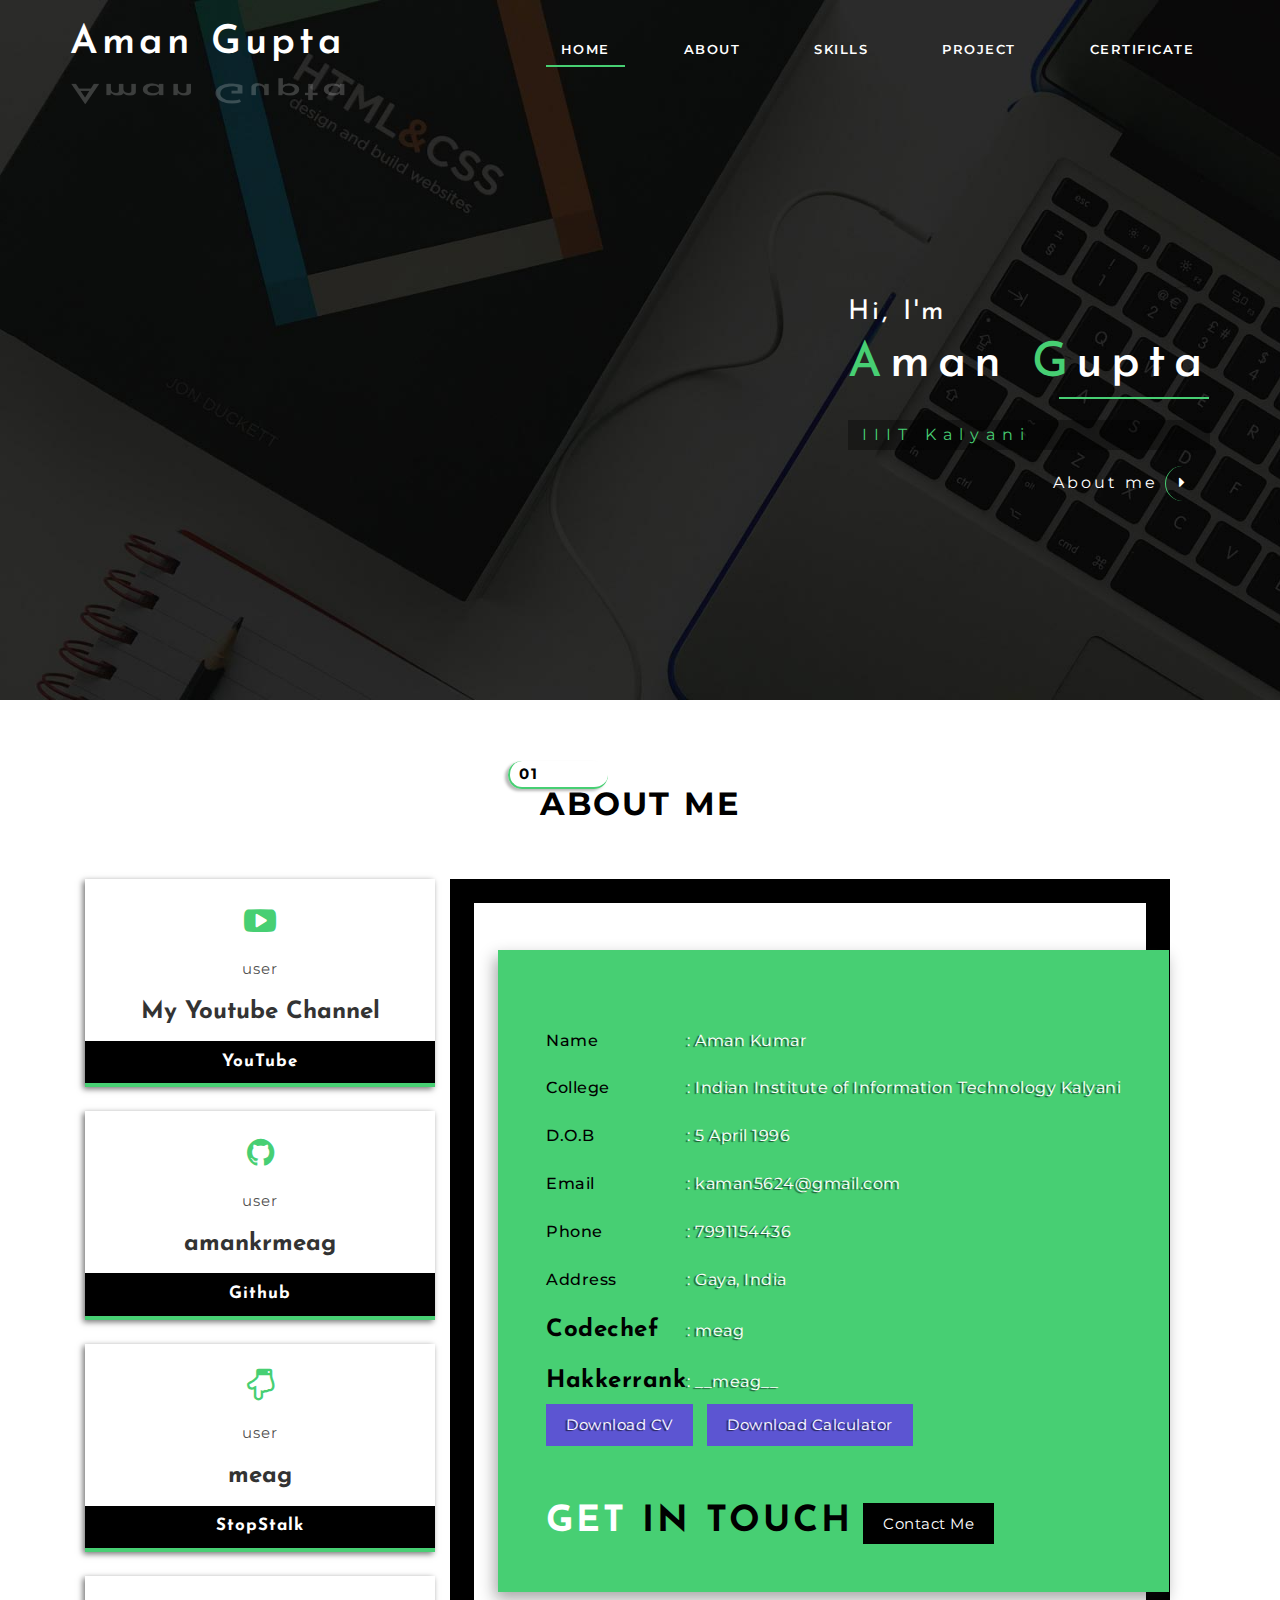
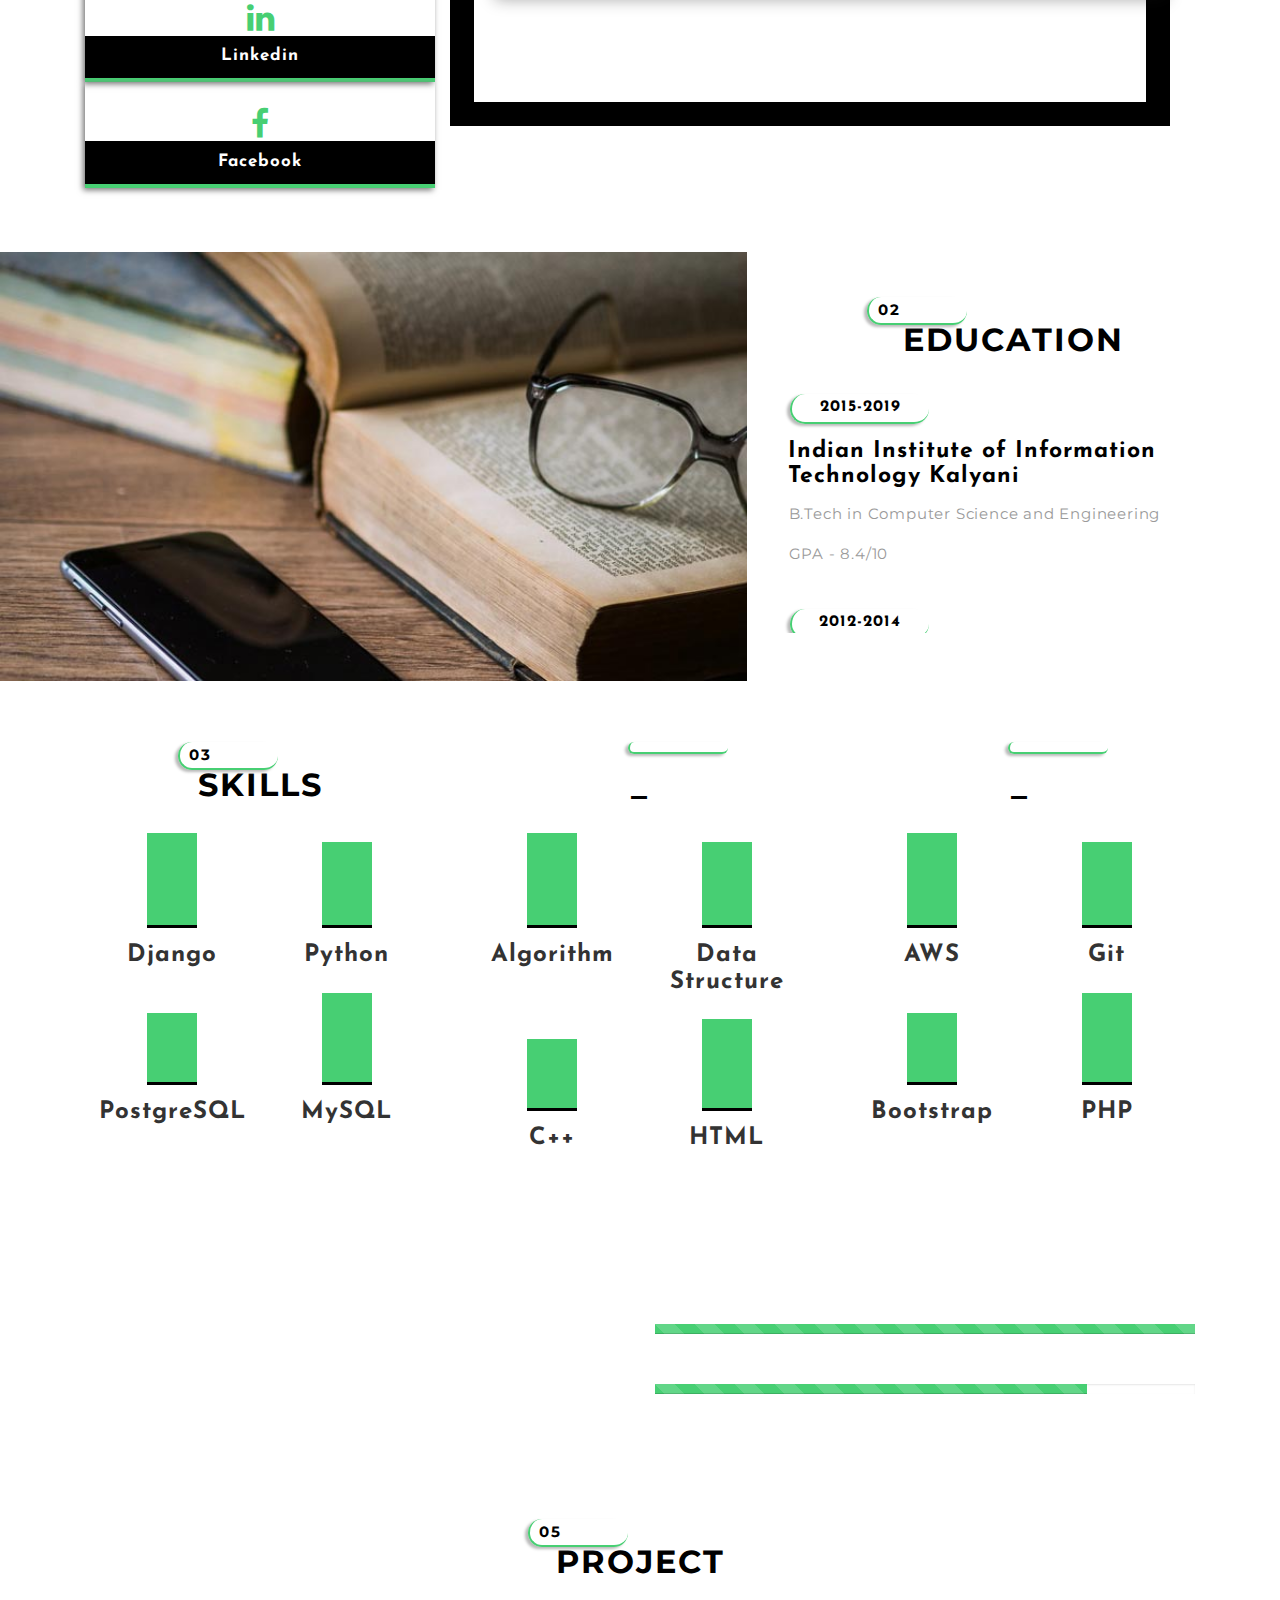
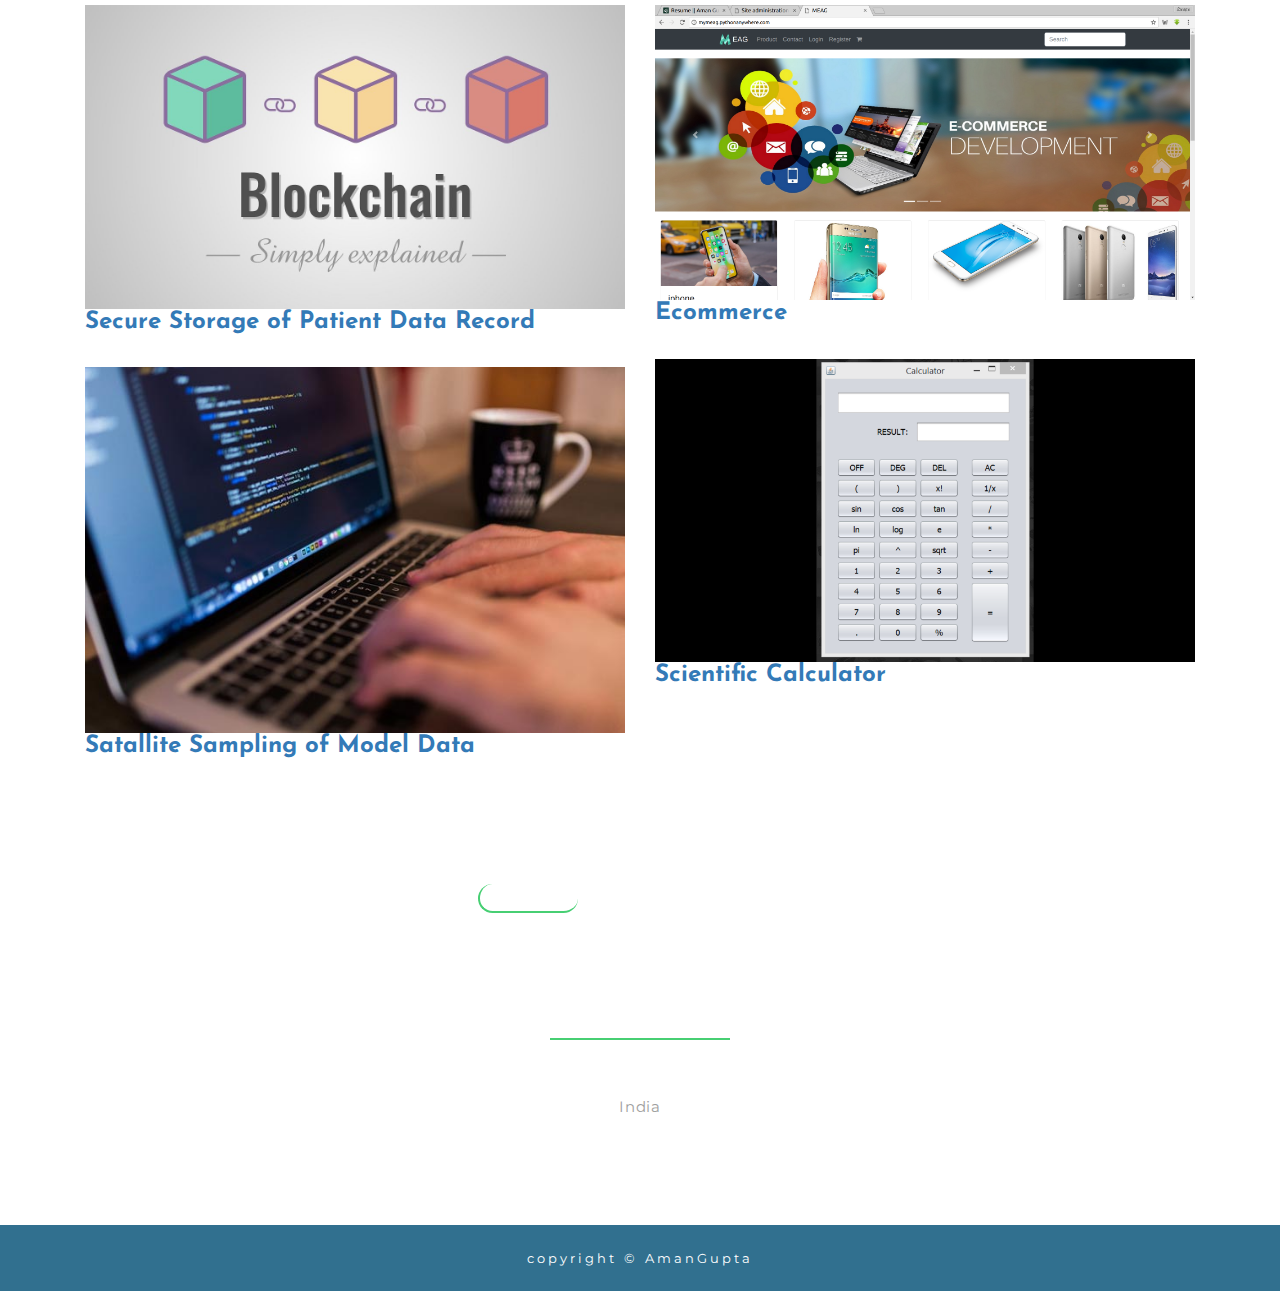
<file: index.html>
<!DOCTYPE html>
<html lang="en">

<head>
	<title>Resume | Aman Gupta </title>
	<!-- Meta Tags -->
	<meta name="viewport" content="width=device-width, initial-scale=1">
	<meta http-equiv="Content-Type" content="text/html; charset=utf-8" />
	<meta name="keywords" content="Apt Resume Responsive web template, Bootstrap Web Templates, Flat Web Templates, Android Compatible web template,
Smartphone Compatible web template, free webdesigns for Nokia, Samsung, LG, Sony Ericsson, Motorola web design" />
	<script type="application/x-javascript">
		addEventListener("load", function () {
			setTimeout(hideURLbar, 0);
		}, false);

		function hideURLbar() {
			window.scrollTo(0, 1);
		}
	</script>
	<!-- //Meta Tags -->
	<!-- Style Sheets -->
	<link href="css/bootstrap.css" rel="stylesheet" type="text/css" media="all" />
	<link href="css/font-awesome.css" rel="stylesheet">
	<link href="css/style.css" rel="stylesheet" type="text/css" media="all" />
	<!-- //Style Sheets -->
	<!--web-fonts-->
	<link href="//fonts.googleapis.com/css?family=Josefin+Sans:100,300,400,600,700" rel="stylesheet">
	<link href="//fonts.googleapis.com/css?family=Montserrat:400,700" rel="stylesheet">
	<!--//web-fonts-->
</head>

<body>

	<!-- banner -->
	<div class="banner" id="home">
		<div class="container">
			<!-- header -->
			<header>

				<div class="header-bottom-agileits">
					<div class="w3-logo">
						<h1><a href="#home">Aman Gupta<span class="sub-logo">Aman Gupta</span></a></h1>
					</div>
					<!-- navigation -->
					<nav class="navbar navbar-default shift">
						<!-- Brand and toggle get grouped for better mobile display -->
						<div class="navbar-header">
							<button type="button" class="navbar-toggle collapsed" data-toggle="collapse" data-target="#bs-example-navbar-collapse-1"
							    aria-expanded="false">
					<span class="sr-only">Toggle navigation</span>
					<span class="icon-bar"></span>
					<span class="icon-bar"></span>
					<span class="icon-bar"></span>
				  </button>

						</div>

						<!-- Collect the nav links, forms, and other content for toggling -->
						<div class="collapse navbar-collapse" id="bs-example-navbar-collapse-1">
							<ul class="nav navbar-nav">
								<li><a class="active" href="#home">Home</a></li>
								<li><a class="scroll" href="#about">About</a></li>
								<li><a class="scroll" href="#skills">Skills</a></li>
								<li><a class="scroll" href="#project">Project</a></li>
								<li><a href="certificate.html">Certificate</a></li>
							</ul>


						</div>

						<!-- /.navbar-collapse -->

					</nav>

				</div>
				<div class="clearfix"></div>
				<!-- //navigation -->
			</header>
			<!-- //header -->
			<div class="banner-text-w3-agileits">
				<h5>Hi, I'm</h5>
				<h2><span>A</span>man <span>G</span>upta</h2>
				<p>IIIT Kalyani</p>
				<div class="botton">
					<a href="#about" class="scroll">About me <span class="fa fa-caret-right"></span></a>
				</div>
			</div>

		</div>
	</div>

	<!-- //banner -->


	<!--about-->
	<div class="about-w3layouts" id="about">
		<div class="container">
			<div class="tittle-agileinfo">
				<div class="title-wthree">
					<h5 class="title-w3"><span>01</span>About Me</h5>
					<div class="clearfix"></div>
				</div>
				<div class="about-top">
					<!-- <h3 class="subheading-agileits-w3layouts">Some words about me</h3>
					<p class="para-agileits-w3layouts">Lorem ipsum dolor sit amet, consectetur adipiscing elit. Integer quis tristique est, et egestas odio. Mauris ac tristique
						arcu, sed interdum risus. </p> -->
				</div>
			</div>
			<div class="col-md-4 about-left-agileits">
				<div class="services-grids social">
					<a class="fa fa-youtube-play" aria-hidden="true" href="https://www.youtube.com/channel/UCC1sAIa6DOgzRFY9qponM3g"></a>
					<p class="para-agileits-w3layouts">user<h3>My Youtube Channel</h3></p>
					<div class="clearfix"></div>
					<a href="https://www.youtube.com/channel/UCC1sAIa6DOgzRFY9qponM3g"><h6>YouTube</h6></a>
				</div>
				<div class="services-grids social">
					<a class="fa fa-github" aria-hidden="true" href="https://github.com/amankrmeag"></a>
					<p class="para-agileits-w3layouts">user<h3>amankrmeag</h3></p>
					<div class="clearfix"></div>
					<a href="https://github.com/amankrmeag"><h6>Github</h6></a>
				</div>
				<div class="services-grids social">
					<a class="fa fa-hand-o-down" aria-hidden="true" href="https://www.stopstalk.com/user/profile/meag"></a>
					<p class="para-agileits-w3layouts">user<h3>meag</h3></p>
					<div class="clearfix"></div>
					<a href="https://www.stopstalk.com/user/profile/meag"><h6>StopStalk</h6></a>
				</div>
				<div class="services-grids social">
					<a class="fa fa-linkedin" aria-hidden="true" href="https://www.linkedin.com/in/aman-gupta-b298a613b/"></a>
					<!-- <p class="para-agileits-w3layouts">user<h3>Aman Gupta</h3></p> -->
					<div class="clearfix"></div>
					<a href="https://www.linkedin.com/in/aman-gupta-b298a613b/"><h6>Linkedin</h6></a>
				</div>
				<div class="services-grids social">
					<a class="fa fa-facebook" aria-hidden="true" href="https://www.facebook.com/amanguptameag"></a>
					<!-- <p class="para-agileits-w3layouts">user<h3>Aman Gupta</h3></p> -->
					<div class="clearfix"></div>
					<a href="https://www.facebook.com/amanguptameag"><h6>Facebook</h6></a>
				</div>

				<div class="clearfix"></div>
			</div>

			<div class="col-md-8 about-right">
				<div class="about-border-w3ls">
				</div>
				<div class="person-info-agileits-w3layouts">
					<!-- <p class="para-agileits-w3layouts"><span>Hi!, I'm Aman Kumar </span>Nam arcu mauris, tincidunt sed convallis non, egestas ut lacus. Cras sapien urna,
						malesuada ut varius consequat, hendrerit nisl. Aliquam vestibulum, odio non ullamcorper malesuada.Nam arcu mauris,
						tincidunt sed convallis non, egestas ut lacus.</p> -->
					<ul>
						<li><span>Name</span>: Aman Kumar</li>
						<li><span>College</span>: Indian Institute of Information Technology Kalyani</li>
						<li><span>D.O.B</span>: 5 April 1996</li>
						<li><span>Email</span>: <a href="http://kaman5624@gmail.com/">kaman5624@gmail.com</a></li>
						<li><span>Phone</span>: 7991154436</li>
						<li><span>Address</span>: Gaya, India</li>
						<li><span><h3>Codechef</h3></span>: <a href="https://www.codechef.com/users/meag">meag</a></li>
						<li><span><h3>Hakkerrank</h3></span>: <a href="https://www.hackerrank.com/__meag__">__meag__</a></li>
						<li>
<!-- 								<a href="files/AmanGuptaResume.pdf" class="botton-w3ls">Download CV</a> -->
							<a href="https://app.enhancv.com/share/bceb771e/?utm_medium=growth&utm_campaign=share-resume&utm_source=dynamic" class="botton-w3ls">Download CV</a>
								<a href="files/CalculatorScientific.jar" class="botton-w3ls">Download Calculator</a>
						</li>
					</ul>
					<div class="clearfix"></div>

					<div class="pos-w3ls">
						<h4><span class="red-w3ls">Get</span> in touch</h4>
						<div class="button-w3layouts"><a href="#contact" class="scroll">Contact Me</a></div>
					</div>
				</div>
				<div class="clearfix"> </div>
			</div>
		</div>
	</div>
	<!--//about-->


	<!--education-->
	<div class="display-w3lsagile">
		<div class="col-md-7 col-sm-7 edu-img-agileits">
		</div>
		<div class="col-md-5 col-sm-5 display-grid-w3lsagile display-grid-1-w3lsagile">

			<!-- Scrolling-Articles -->
			<div class="activity_box agileits w3layouts">
				<div class="title-wthree">
					<h5 class="title-w3"><span>02</span>Education</h5>
					<div class="clearfix"></div>
				</div>
				<div class="scrollbar agileits w3layouts" id="style-2">
					<div class="activity-row agileits w3layouts">
						<div class="activity-img agileits w3layouts">
							<h6>2015-2019</h6>
						</div>
						<div class="activity-desc agileits w3layouts">
							<h5>Indian Institute of Information Technology Kalyani</h5>
							<p class="para-agileits-w3layouts">B.Tech in Computer Science and Engineering</p>
							<p class="para-agileits-w3layouts">GPA - 8.4/10</p>
						</div>
						<div class="clearfix"></div>
					</div>
					<div class="activity-row agileits w3layouts">
						<div class="activity-img agileits w3layouts">
							<h6>2012-2014</h6>
						</div>
						<div class="activity-desc agileits w3layouts">
							<h5>Gaya College Gaya</h5>
							<p class="para-agileits-w3layouts">Intermediate  (BSEB)</p>
							<p class="para-agileits-w3layouts">Science</p>
						</div>
						<div class="clearfix"></div>
					</div>
					<div class="activity-row agileits w3layouts">
						<div class="activity-img agileits w3layouts">
							<h6>2010-2012</h6>
						</div>
						<div class="activity-desc agileits w3layouts">
							<h5>+2 Zila School Gaya</h5>
							<p class="para-agileits-w3layouts">High School</p>
						</div>
						<div class="clearfix"></div>
					</div>
				</div>
			</div>
			<!-- //Scrolling-Articles -->

		</div>
		<div class="clearfix"></div>
	</div>
	<!--//education-->


	<!--experience-->
	<!-- <div class="display-w3lsagile">
		<div class="col-md-7 col-sm-7 exp-img-agileits">
		</div>
		<div class="col-md-5 col-sm-5 display-grid-w3lsagile display-grid-1-w3lsagile">

			<!- Scrolling-Articles -->
			<!-- <div class="activity_box agileits w3layouts">
				<div class="title-wthree work_box">
					<h5 class="title-w3"><span>03</span>Work Experience</h5>
					<div class="clearfix"></div>
				</div>
				<div class="scrollbar agileits w3layouts" id="style-1">
					<div class="activity-row agileits w3layouts">
						<div class="activity-img agileits w3layouts">
							<h6>2016-present</h6>
						</div>
						<div class="activity-desc agileits w3layouts">
							<h5>Lorem Ipsum</h5>
							<p class="para-agileits-w3layouts">Lorem ipsum dolor sit amet, consectetur adipiscing elit. Pellentesque nec congue risus. In non nulla lacus. Maecenas
								eros sapien, eleifend quis augue eu, pellentesque tincidunt tellus.</p>
						</div>
						<div class="clearfix"></div>
					</div>
					<div class="activity-row agileits w3layouts">
						<div class="activity-img agileits w3layouts">
							<h6>2014-2016</h6>
						</div>
						<div class="activity-desc agileits w3layouts">
							<h5>Dolores</h5>
							<p class="para-agileits-w3layouts">Lorem ipsum dolor sit amet, consectetur adipiscing elit. Pellentesque nec congue risus. In non nulla lacus. Maecenas
								eros sapien, eleifend quis augue eu, pellentesque tincidunt tellus.</p>
						</div>
						<div class="clearfix"></div>
					</div>
					<div class="activity-row agileits w3layouts">
						<div class="activity-img agileits w3layouts">
							<h6>2012-2014</h6>
						</div>
						<div class="activity-desc agileits w3layouts">
							<h5>Sitamet</h5>
							<p class="para-agileits-w3layouts">Lorem Ipsum is simply dummy text of the printing and typesetting industry.</p>
						</div>
						<div class="clearfix"></div>
					</div>
					<div class="activity-row agileits w3layouts">
						<div class="activity-img agileits w3layouts">
							<h6>2008-2011</h6>
						</div>
						<div class="activity-desc agileits w3layouts">
							<h5>Consectetur</h5>
							<p class="para-agileits-w3layouts">Lorem ipsum dolor sit amet, consectetur adipiscing elit. Pellentesque nec congue risus. In non nulla lacus. Maecenas
								eros sapien, eleifend quis augue eu, pellentesque tincidunt tellus.</p>
						</div>
						<div class="clearfix"></div>
					</div>
				</div>
			</div> -->
			<!-- //Scrolling-Articles -->

		<!-- </div>
		<div class="clearfix"></div>
	</div> -->
	<!--//experience-->


	<!-- awards and skills -->
	<div class="awards-bg-agile" id="skills">
		<div class="container">
			<!-- <div class="col-md-6 awards-agileits-w3layouts"> -->
				<div class="col-md-4 skills-w3layouts">
					<div class="title-wthree">
						<h5 class="title-w3"><span>03</span>Skills</h5>
						<div class="clearfix"></div>
					</div>
					<div class="skill-main-agileits">
						<p class="p1"></p>
						<h4>Django</h4>
					</div>
					<div class="skill-main-agileits">
						<p class="p2"></p>
						<h4>Python</h4>
					</div>
					<div class="skill-main-agileits">
						<p class="p3"></p>
						<h4>PostgreSQL</h4>
					</div>
					<div class="skill-main-agileits">
						<p class="p4"></p>
						<h4>MySQL</h4>
					</div>

				</div>
				<!--<div class="title-wthree">
					<h5 class="title-w3"><span>04</span>Awards</h5>
					<div class="clearfix"></div>
				</div>
				<div class="w3_agileits_services_grids">
					<div class="col-md-3 w3_agileits_services_grid">
						<div class="w3_agileits_services_grid_agile">
							<div class="w3_agileits_services_grid_1 i1">
								<a class="fa fa-bookmark-o" aria-hidden="true"></a>
							</div>
							<h3>Best Logo Design</h3>
							<p class="para-agileits-w3layouts">Lorem ipsum dolor sit amet, consectetur adipiscing elit.</p>
						</div>
					</div>
					<div class="col-md-3 w3_agileits_services_grid">
						<div class="w3_agileits_services_grid_agile">
							<div class="w3_agileits_services_grid_1 i2">
								<a class="fa fa-television" aria-hidden="true"></a>
							</div>
							<h3>The Web Awards</h3>
							<p class="para-agileits-w3layouts">Lorem ipsum dolor sit amet, consectetur adipiscing elit.</p>
						</div>
					</div>
					<div class="col-md-3 w3_agileits_services_grid hvr-overline-from-center">
						<div class="w3_agileits_services_grid_agile">
							<div class="w3_agileits_services_grid_1 i3">
								<a class="fa fa-magic" aria-hidden="true"></a>
							</div>
							<h3>Red Dot Award</h3>
							<p class="para-agileits-w3layouts">Lorem ipsum dolor sit amet, consectetur adipiscing elit.</p>
						</div>
					</div>
					<div class="col-md-3 w3_agileits_services_grid">
						<div class="w3_agileits_services_grid_agile">
							<div class="w3_agileits_services_grid_1 i4">
								<a class="fa fa-trophy" aria-hidden="true"></a>
							</div>
							<h3>Prime Gold Award</h3>
							<p class="para-agileits-w3layouts">Lorem ipsum dolor sit amet, consectetur adipiscing elit.</p>
						</div>
					</div>
					<div class="clearfix"> </div>
				</div>-->
			<!-- </div> -->
			<div class="col-md-4 skills-w3layouts">
				<div class="title-wthree">
					<h5 class="title-w3" color="white"><span></span>_</h5>
					<div class="clearfix"></div>
				</div>
				<div class="skill-main-agileits">
					<p class="p1"></p>
					<h4>Algorithm</h4>
				</div>
				<div class="skill-main-agileits">
					<p class="p2"></p>
					<h4>Data Structure</h4>
				</div>
				<div class="skill-main-agileits">
					<p class="p3"></p>
					<h4>C++</h4>
				</div>
				<div class="skill-main-agileits">
					<p class="p4"></p>
					<h4>HTML</h4>
				</div>
			</div>
			<div class="col-md-4 skills-w3layouts">
				<div class="title-wthree">
					<h5 class="title-w3" color="white"><span></span>_</h5>
					<div class="clearfix"></div>
				</div>
				<div class="skill-main-agileits">
					<p class="p1"></p>
					<h4>AWS</h4>
				</div>
				<div class="skill-main-agileits">
					<p class="p2"></p>
					<h4>Git</h4>
				</div>
				<div class="skill-main-agileits">
					<p class="p3"></p>
					<h4>Bootstrap</h4>
				</div>
				<div class="skill-main-agileits">
					<p class="p4"></p>
					<h4>PHP</h4>
				</div>
			</div>
		</div>
	</div>
	<!-- //awards and skills -->

	<!-- language -->
	<div class="language-skills">
		<div class="container">
			<div class="col-md-6 lang-left-w3-agile">
				<div class="title-wthree">
					<h5 class="title-w3">Language Skills</h5>
					<div class="clearfix"></div>
				</div>
				<!-- <p class="para-agileits-w3layouts">Lorem ipsum dolor sit amet, consectetur adipiscing elit. Pellentesque nec congue risus. In non nulla lacus. Maecenas
					eros sapien, eleifend quis augue eu, pellentesque tincidunt tellus</p> -->
			</div>
			<div class="col-md-6 w3l_about_bottom_grid_right bar-grids">
				<h6>Hindi<span> 100% </span></h6>
				<div class="progress">
					<div class="progress-bar progress-bar-striped active" style="width: 100%">
					</div>
				</div>
				<div class="mid-bar">
					<h6><span></span></h6>
					<div >
						<div >
						</div>
					</div>
				</div>
				<h6>English<span>75% </span></h6>
				<div class="progress">
					<div class="progress-bar progress-bar-striped active" style="width: 80%">
					</div>
				</div>
			</div>
			<div class="clearfix"> </div>
		</div>
	</div>
	<!-- //language -->



	<!-- gallery -->
	<div class="gallery" id="project">
		<div class="container">
			<div class="title-wthree">
				<h5 class="title-w3"><span>05</span>PROJECT</h5>
				<div class="clearfix"></div>
			</div>
			<div class="w3ls_gallery_grids">

				<div class="col-md-6">
					<div class="agile_gallery_grid">
						<a href="">
							<div class="agile_gallery_grid1">
								<img src="images/blockchain.jpg" alt=" " class="img-responsive" />
								<div class="mask">
									<h3>Secure Storage of Patient Data Record</h3>
								</div>
							</div>
						</a>
					</div>

					<div class="agile_gallery_grid">
						<a href="https://github.com/amankrmeag/satellite_sampling_of_model_data">
							<div class="agile_gallery_grid1">
								<img src="images/2.jpg" alt=" " class="img-responsive" />
								<div class="mask">
									<h3>Satallite Sampling of Model Data</h3>
								</div>
							</div>
							</div>
						</a>
					</div>
				</div>

				<div class="col-md-6">
					<div class="agile_gallery_grid">
						<a href="http://mymeag.pythonanywhere.com/">
							<div class="agile_gallery_grid1">
								<img src="images/ecommerce.png" alt=" " class="img-responsive" />
								<div class="mask">
									<h3>Ecommerce</h3>
								</div>
							</div>
						</a>
					</div>

					<div class="agile_gallery_grid">
						<a title="Download" href="files/CalculatorScientafic.jar">
							<img src="images/calculator1.png" alt=" " class="img-responsive" />
							<div class="mask">
								<h3>Scientific Calculator</h3>
							</div>
						</a>
					</div>
				</div>

				<div class="clearfix"></div>

			</div>
		</div>
	</div>
	<!-- //gallery -->

	<!-- footer -->

	<!-- contact -->
	<div class="contact-agileits-w3layouts" id="contact">
		<div class="contact-right-wthree">
			<div class="container">
				<div class="title-wthree">
					<h5 class="title-w3"><span>06</span>Contact Me</h5>
					<div class="clearfix"></div>
				</div>
				<div class="address-w3layouts">
					<!-- <p class="para-agileits-w3layouts">Neque porro quisquam est qui dolorem ipsum quia dolor sit amet</p> -->
					<h4><a href="http://kaman5624@gmail.com/">kaman5624@gmail.com</a></h4>
					<h6>7991154436</h6>
					<p class="para-agileits-w3layouts">India</p>
				</div>
				<div class="botttom-nav-agileits">
					<div class="w3l-social">
						<ul>
							<li><a href="https://www.facebook.com/profile.php?id=100008226439006" class="fa fa-facebook"></a></li>
							<li><a href="#" class="fa fa-twitter"></a></li>
							<li><a href="http://kaman5624@gmail.com/" class="fa fa-google-plus"></a></li>
						</ul>
					</div>
				</div>
				<div class="clearfix"> </div>

			</div>
		</div>

	<!-- //contact -->


	<!-- Footer -->
	<div class="copyright-wthree">
		<div class="container">
			<p>copyright &copy; AmanGupta</p>
		</div>
	</div>
	<!-- //Footer -->

	<a href="#home" class="scroll" id="toTop" style="display: block;"> <span id="toTopHover" style="opacity: 1;"> </span></a>
	<!-- //smooth scrolling -->
	<script type='text/javascript' src='js/jquery-2.2.3.min.js'></script>
	<!-- start-smoth-scrolling -->
	<!--gallery -->
	<script src="js/jquery.chocolat.js"></script>
	<link rel="stylesheet" href="css/chocolat.css" type="text/css" media="screen">
	<!--light-box-files -->
	<script type="text/javascript">
		$(function () {
			$('.w3_agile_gallery_grid a').Chocolat();
		});
	</script>
	<!-- //gallery -->
	<script type="text/javascript" src="js/move-top.js"></script>
	<script type="text/javascript" src="js/easing.js"></script>
	<script type="text/javascript">
		jQuery(document).ready(function ($) {
			$(".scroll").click(function (event) {
				event.preventDefault();
				$('html,body').animate({
					scrollTop: $(this.hash).offset().top
				}, 1000);
			});
		});
	</script>
	<!-- start-smoth-scrolling -->
	<!-- here stars scrolling icon -->
	<script type="text/javascript">
		$(document).ready(function () {
			/*
				var defaults = {
				containerID: 'toTop', // fading element id
				containerHoverID: 'toTopHover', // fading element hover id
				scrollSpeed: 1200,
				easingType: 'linear'
				};
			*/

			$().UItoTop({
				easingType: 'easeOutQuart'
			});

		});
	</script>
	<!-- //here ends scrolling icon -->
	<!--js for bootstrap working-->
	<script src="js/bootstrap.js"></script>
	<!-- //for bootstrap working -->
</body>

</html>
</file>
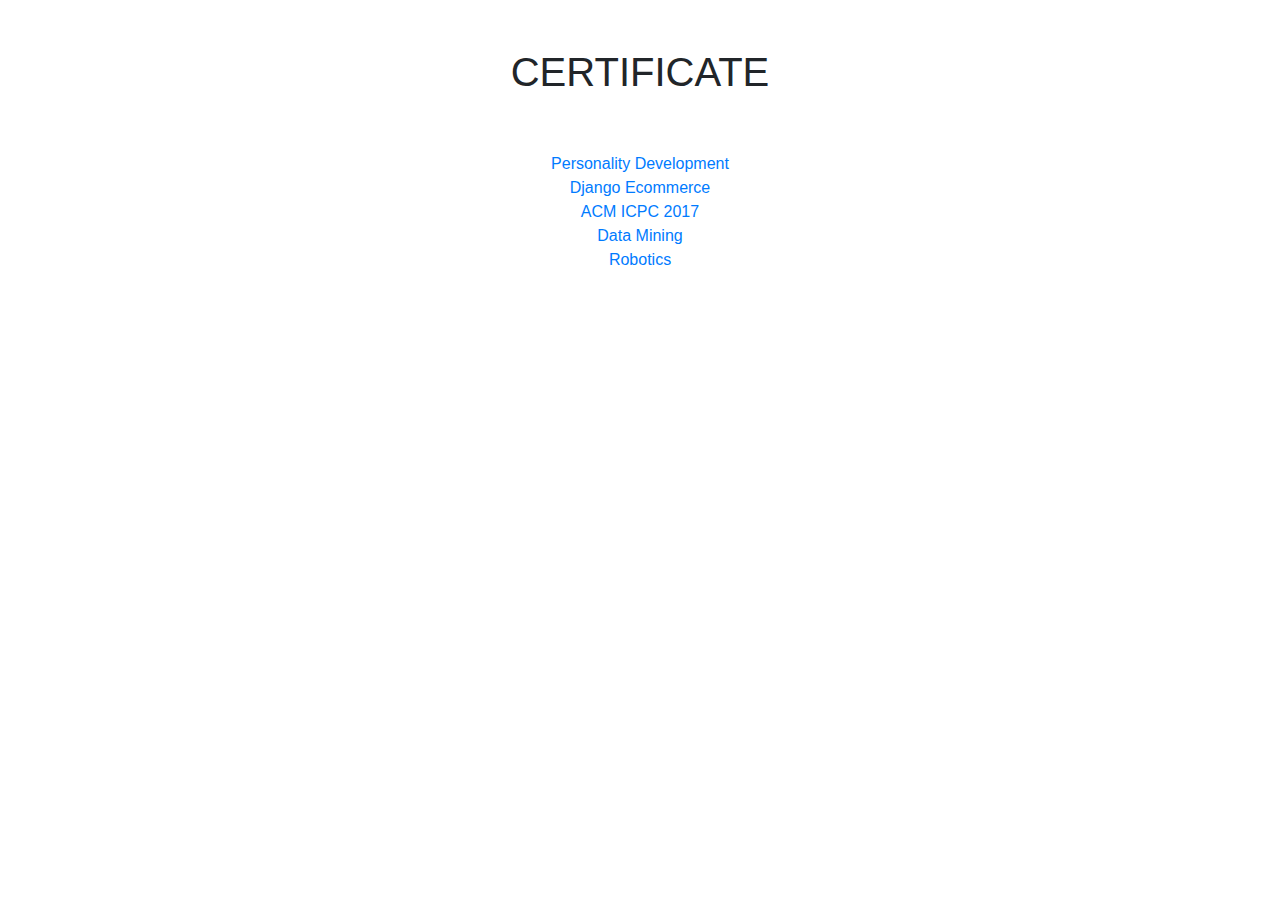
<file: certificate.html>
<!-- <!doctype html> -->
<html lang="en">
  <head>
    <!-- Required meta tags -->
    <meta charset="utf-8">
    <meta name="viewport" content="width=device-width, initial-scale=1, shrink-to-fit=no">

    <!-- Bootstrap CSS -->
    <link rel="stylesheet" href="https://maxcdn.bootstrapcdn.com/bootstrap/4.0.0/css/bootstrap.min.css" integrity="sha384-Gn5384xqQ1aoWXA+058RXPxPg6fy4IWvTNh0E263XmFcJlSAwiGgFAW/dAiS6JXm" crossorigin="anonymous">

    <title>Certificate | Aman Gupta</title>
  </head>
  <body>
    <div class="container">
      <div class="text-center py-5">
        <h1>CERTIFICATE</h1>
      </div>
    </div>

    <div class="container">
      <div class="text-center">
	<a href="images/certificates/aman_prt.PDF">Personality Development</a><br>
        <a href="images/certificates/ecommerce.jpg">Django Ecommerce</a><br>
        <a href="images/certificates/acm_icpc_2017.jpg">ACM ICPC 2017</a><br>
        <a href="images/certificates/data_mining.jpeg">Data Mining</a><br>
        <a href="images/certificates/robotics.jpeg">Robotics</a><br>
      </div>
    </div>

    <!-- Optional JavaScript -->
    <!-- jQuery first, then Popper.js, then Bootstrap JS -->
    <script src="https://code.jquery.com/jquery-3.2.1.slim.min.js" integrity="sha384-KJ3o2DKtIkvYIK3UENzmM7KCkRr/rE9/Qpg6aAZGJwFDMVNA/GpGFF93hXpG5KkN" crossorigin="anonymous"></script>
    <script src="https://cdnjs.cloudflare.com/ajax/libs/popper.js/1.12.9/umd/popper.min.js" integrity="sha384-ApNbgh9B+Y1QKtv3Rn7W3mgPxhU9K/ScQsAP7hUibX39j7fakFPskvXusvfa0b4Q" crossorigin="anonymous"></script>
    <script src="https://maxcdn.bootstrapcdn.com/bootstrap/4.0.0/js/bootstrap.min.js" integrity="sha384-JZR6Spejh4U02d8jOt6vLEHfe/JQGiRRSQQxSfFWpi1MquVdAyjUar5+76PVCmYl" crossorigin="anonymous"></script>
  </body>
</html>
</file>
<file: css/style.css>
/*--
Author: W3layouts
Author URL: http://w3layouts.com
License: Creative Commons Attribution 3.0 Unported
License URL: http://creativecommons.org/licenses/by/3.0/
--*/

html,
body {
	margin: 0;
	font-size: 100%;
	font-family: 'Montserrat', sans-serif;
	background: #fff;
}

body a {
	text-decoration: none;
	transition: 0.5s all;
	-webkit-transition: 0.5s all;
	-moz-transition: 0.5s all;
	-o-transition: 0.5s all;
	-ms-transition: 0.5s all;
}

a:hover {
	text-decoration: none;
}

input[type="button"],
input[type="submit"] {
	transition: 0.5s all;
	-webkit-transition: 0.5s all;
	-moz-transition: 0.5s all;
	-o-transition: 0.5s all;
	-ms-transition: 0.5s all;
}

h1,
h2,
h3,
h4,
h5,
h6 {
	margin: 0;
	font-family: 'Josefin Sans', sans-serif;
	font-weight: 700;
}

p {
	margin: 0;
}

ul {
	margin: 0;
	padding: 0;
}

label {
	margin: 0;
}


/*-- header --*/

.w3-logo {
	float: left;
	line-height: 5px;
	position: relative;
	z-index: 999;
}

.navbar {
	margin-bottom: 0;
}

.navbar-nav {
	float: right;
	margin-top: 0.5em;
}

.w3-logo {
	position: relative;
}

.w3-logo a {
	color: #ffffff;
	font-size: 1.1em;
	text-decoration: none;
	text-transform: capitalize;
	font-weight: 600;
	letter-spacing: 4px;
	/* width: 235px; */
	display: block;
}


/*
.w3-logo a span {
    position: absolute;
    color: rgba(255, 255, 255, 0.35);
    font-size: 0.9em;
    text-decoration: none;
    text-transform: capitalize;
    font-weight: 100;
    letter-spacing: 7px;
    display: block;
    transform: rotate(180deg);
    left: -8px;
}*/

.w3-logo a span {
	/* position: absolute; */
	color: rgba(255, 255, 255, 0.2);
	font-size: 1.1em;
	text-decoration: none;
	text-transform: capitalize;
	font-weight: 500;
	letter-spacing: 2.5px;
	display: block;
	transform: rotateX(128deg);
	-webkit-transform: rotateX(128deg);
	-o-transform: rotateX(128deg);
	-moz-transform: rotateX(128deg);
	-ms-transform: rotateX(128deg);
	/* left: -2px; */
	/* top: 39px; */
}

header {
	padding: 22px 0px 0;
	width: 100%;
}

.w3-slider {
	height: 700px;
	position: relative;
	width: 100%;
}

.banner-text-w3-agileits {
	margin-top: 15.5em;
	float: right;
}

.banner-text-w3-agileits h5 {
	color: #fff;
	font-size: 1.7em;
	letter-spacing: 3px;
	font-weight: 400;
}

.banner-text-w3-agileits h2 {
	font-size: 3em;
	letter-spacing: 8px;
	font-weight: 500;
	color: #fff;
	position: relative;
	margin: 0.2em 0 0.6em;
}

.banner-text-w3-agileits h2:after {
	position: absolute;
	content: "";
	width: 150px;
	height: 2px;
	bottom: -8px;
	right: 1px;
	background: #47cf73;
}

.banner-text-w3-agileits h2 span {
	color: #47cf73;
}

.banner-text-w3-agileits p {
	color: #47cf73;
	font-size: 1em;
	letter-spacing: 7px;
	font-weight: 400;
	background: rgba(0, 0, 0, 0.32);
	padding: 4px 14px;
}

.botton a {
	text-decoration: none;
	color: #fff;
	display: block;
	float: right;
	margin-top: 1em;
}

.botton a:hover span {
	border-left: none;
	border-bottom: 1px solid #ffffff;
	transform: rotate(90deg);
	-webkit-transform: rotate(90deg);
	-moz-transform: rotate(90deg);
	-ms-transform: rotate(90deg);
	-o-transform: rotate(90deg);
	transition: 0.5s ease-in;
	-webkit-transition: 0.5s ease-in;
	-moz-transition: 0.5s ease-in;
	-ms-transition: 0.5s ease-in;
	-o-transition: 0.5s ease-in;
	color: #47cf73;
}

.botton a {
	color: #fff;
	display: inline-block;
	letter-spacing: 3px;
	font-weight: 400;
	font-size: 16px;
	cursor: pointer;
	margin-right: 10px;
}

.botton a:hover {
	color: #fff;
}

.botton span {
	display: inline-block;
	width: 35px;
	height: 35px;
	border-left: 1px solid #47cf73;
	border-radius: 50%;
	vertical-align: middle;
	text-align: center;
	line-height: 32px;
	transition: 0.5s ease-in;
	-webkit-transition: 0.5s ease-in;
	-moz-transition: 0.5s ease-in;
	-ms-transition: 0.5s ease-in;
	-o-transition: 0.5s ease-in;
}


/*--nav effect--*/

nav ul {
	list-style: none;
	text-align: center;
}

nav ul li {
	display: inline-block;
}

nav ul li a {
	display: block;
	padding: 15px;
	text-decoration: none;
	color: #aaa;
	font-weight: 800;
	text-transform: uppercase;
}

nav ul li a,
nav ul li a:after,
nav ul li a:before {
	transition: all .5s;
}

nav ul li a:hover {
	color: #555;
}


/* SHIFT */

nav.shift ul li a {
	position: relative;
	z-index: 1;
}

nav.shift ul li a:hover {
	color: #91640F;
}

nav.shift ul li a.active:after,
nav.shift ul li a:after {
	display: block;
	position: absolute;
	top: 0;
	left: 0;
	bottom: 0;
	right: 0;
	margin: auto;
	width: 100%;
	height: 1px;
	content: '.';
	color: transparent;
	/* background: #47cf73; */
	border-bottom: 2px solid #47cf73;
	opacity: 0;
	z-index: -1;
}

nav.shift ul li a.active:after,
nav.shift ul li a:hover:after {
	opacity: 1;
	visibility: visible;
	height: 100%;
}


/*--//nav effect--*/

.navbar-default .navbar-nav>.active>a,
.navbar-default .navbar-nav>.active>a:hover,
.navbar-default .navbar-nav>.active>a:focus {
	color: #555;
	background-color: transparent;
}

.navbar-default .navbar-nav>li>a {
	font-size: 13px!important;
	letter-spacing: 1.5px;
	color: #fff!important;
	background: transparent;
	padding: 8px 15px;
	font-weight: 600;
}

.navbar-nav>li {
	float: left;
	margin: 0 22px;
}

.navbar-nav>li:nth-child(5) {
	margin-right: 0px!important;
}

.navbar-default .navbar-nav>.open>a,
.navbar-default .navbar-nav>.open>a:hover,
.navbar-default .navbar-nav>.open>a:focus {
	color: #ffffff;
	background-color: transparent;
}

.navbar-default .navbar-collapse,
.navbar-default .navbar-form {
	border-color: transparent;
	padding: 0;
}

.navbar-default {
	background-color: transparent;
	border-color: transparent;
}

.navbar-nav>li>a.active {
	color: #fff!important;
}

.dropdown-menu {
	top: 30px;
}

.header-bottom-agileits {
	position: relative;
}


/*-- //header --*/

.banner {
	background: url(../images/award.jpg)no-repeat 0px 0px;
	-webkit-background-size: cover;
	-moz-background-size: cover;
	-o-background-size: cover;
	-ms-background-size: cover;
	background-size: cover;
	min-height: 795px;
	position: relative;
}

.banner-text {
	padding: 13em 0em 0 0;
	width: 65%;
}


/*-- //banner --*/


/*--placeholder-color--*/

::-webkit-input-placeholder {
	color: #b5b5b5;
}

:-moz-placeholder {
	/* Firefox 18- */
	color: #b5b5b5;
}

::-moz-placeholder {
	/* Firefox 19+ */
	color: #b5b5b5;
}

:-ms-input-placeholder {
	color: #b5b5b5;
}


/*--//placeholder-color--*/


/*-- modal --*/

.modal-content img {
	width: 100%;
	margin-top: 2em;
}

.modal-content h4 {
	color: #f74f08;
	text-align: center;
	font-size: 35px;
	margin-bottom: 15px;
}

.modal-content h5 {
	color: #1ca0de;
	padding: 20px 0 6px;
	font-size: 22px;
	margin-left: 0px;
}

.modal-content p {
	color: #000;
	font-size: 14px;
	line-height: 28px;
	letter-spacing: 0.2px;
	word-spacing: 1px;
}

.modal-header {
	min-height: 16.42857143px;
	padding: 20px 30px;
}

.modal-dialog {
	width: 600px;
	margin: 109px auto;
}


/*-- //modal --*/


/*-- main --*/

.title-wthree {
	text-align: center;
}

h5.title-w3 {
	font-size: 2.2em;
	text-transform: uppercase;
	text-align: center;
	margin: 0.7em 0 1em;
	color: #000;
	letter-spacing: 2px;
	word-spacing: 2px;
	font-family: 'Montserrat', sans-serif;
	position: relative;
	display: inline-block;
}

h5.title-w3 span {
	display: block;
	font-size: 15px;
	position: absolute;
	left: -16%;
	top: -70%;
	width: 100px;
	text-align: left;
	padding: 5px 0px 5px 9px;
	/* background: #47cf73; */
	border-bottom: 2px solid #47cf73;
	border-left: 2px solid #47cf73;
	border-radius: 20px;
	box-shadow: -3px 2px 3px #b9b9b9;
	color: #000;
}

.white-agileits {
	color: #fff!important;
}

.about-w3layouts,
.awards-bg-agile,
.gallery,
.language-skills,
.contact-right-wthree,
.wthree-form {
	padding: 5em 0;
}

.team-w3-agileits {
	padding-bottom: 0em!important;
}

.para-agileits-w3layouts {
	font-size: 15px;
	color: #777;
	letter-spacing: .8px;
	line-height: 30px;
}

.red-w3ls {
	color: white!important;
	display: inline-block!important;
}

.button-w3layouts a {
	display: inline-block;
	color: #fff;
	padding: 10px 20px;
	font-size: 15px;
	background: #000;
	text-decoration: none;
	text-transform: capitalize;
	letter-spacing: .5px;
	text-shadow: -2px 1px 1px rgba(0, 0, 0, 0.62);
	transition: 0.5s ease-in;
	-webkit-transition: 0.5s ease-in;
	-moz-transition: 0.5s ease-in;
	-ms-transition: 0.5s ease-in;
	-o-transition: 0.5s ease-in;
	border-radius: 0px;
}

.button-w3layouts a:hover {
	background: #5c55d2;
	color: #fff;
}


/*--// main --*/


/*--about --*/

h3.subheading-agileits-w3layouts {
	color: #47cf73;
	font-size: 25px;
	letter-spacing: 1px;
	margin-bottom: 0.5em;
	text-transform: capitalize;
	font-family: 'Josefin Sans', sans-serif;
}

.pos-w3ls {
	margin-top: 2em;
}

.pos-w3ls h4 {
	font-size: 36px;
	float: left;
	color: #000;
	text-transform: uppercase;
	letter-spacing: 3px;
	margin-right: 10px;
}

.about-top {
	text-align: center;
	width: 73%;
	margin: 0em auto 2em;
}


/*-- about-left --*/

.services-grids {
	width: 100%;
	float: left;
	text-align: center;
	box-shadow: -2px 2px 6px #737373;
	position: relative;
}

.services-grids p {
	color: rgba(33, 33, 33, 0.8);
	margin: 1em;
}

.services-grids h6 {
	color: #fff;
	font-size: 17px;
	text-transform: capitalize;
	letter-spacing: 1px;
	width: 100%;
	padding: 0.7em 0;
	background: rgb(0, 0, 0);
	border-bottom: 4px solid #47cf73;
	bottom: 0;
}

.services-grids:hover h6 {
	background: #47cf73;
	border-bottom: 4px solid #000;
	transition: all 0.7s ease-in-out;
	-webkit-transition: all 0.7s ease-in-out;
	-moz-transition: all 0.7s ease-in-out;
	-o-transition: all 0.7s ease-in-out;
	-ms-transition: all 0.7s ease-in-out;
}

.services-grids a {
	color: #47cf73;
	font-size: 2em;
	margin: 0.8em 0 0;
}

.services-grids:hover {
	background: #fff;
}

.services-grids:hover a {
	color: #000;
}

.services-grids:nth-child(1),
.services-grids:nth-child(2),
.services-grids:nth-child(3) {
	margin-bottom: 1.5em;
}


/*--//about-left --*/


/*-- about-right --*/

.about-right {
	padding: 0;
	position: relative;
}

.about-border-w3ls {
	position: absolute;
	padding: 24.95em 21em;
	border: 24px solid #000;
}

.person-info-agileits-w3layouts {
	padding: 3em;
	background: #47cf73;
	position: absolute;
	left: 3em;
	top: 4.4em;
	box-shadow: -3px 7px 15px rgba(21, 21, 21, 0.38);
}

.person-info-agileits-w3layouts ul {
	margin-top: 2em;
}

.person-info-agileits-w3layouts ul li {
	list-style: none;
	display: block;
	margin-bottom: 25px;
	color: #fff;
	text-shadow: -2px 1px 1px rgba(0, 0, 0, 0.62);
	font-size: 16px;
	letter-spacing: 0.5px;
}

.person-info-agileits-w3layouts ul li:nth-child(8) {
	margin-bottom: 0!important;
}

.person-info-agileits-w3layouts ul li span {
	width: 141px;
	display: inline-block;
	color: #000;
	text-shadow: none;
	font-weight: 500;
}

.person-info-agileits-w3layouts ul li a {
	color: #fff;
}

.person-info-agileits-w3layouts ul li a:hover {
	color: #000;
}

.person-info-agileits-w3layouts ul li a.botton-w3ls {
	display: inline-block;
	color: #fff;
	padding: 10px 20px;
	font-size: 15px;
	background: #5c55d2;
	margin: 10px 10px 0 0px;
	text-decoration: none;
	text-transform: capitalize;
	letter-spacing: .5px;
	border-radius: 0px;
}

.person-info-agileits-w3layouts ul li a.botton-w3ls:hover {
	background: #000;
	color: #fff;
	text-decoration: none;
	outline: none;
}

.person-info-agileits-w3layouts p span {
	color: #ffffff;
	font-size: 19px;
	font-weight: 600;
}

.person-info-agileits-w3layouts p {
	color: #303030;
	font-size: 14px;
	letter-spacing: .8px;
	line-height: 30px;
	width: 100%;
}


/*-- //about-right --*/


/*--// about --*/


/*-- awards --*/

.w3_agileits_services_grid {
	text-align: center;
	padding: 0;
	width: 49%;
	box-shadow: 0 0 18px rgba(0, 0, 0, 0.18);
}

.w3_agileits_services_grid:nth-child(1),
.w3_agileits_services_grid:nth-child(3) {
	margin-right: 2%;
}

.w3_agileits_services_grid:nth-child(1),
.w3_agileits_services_grid:nth-child(2) {
	margin-bottom: 20px;
}

.w3_agileits_services_grid_agile {
	padding: 1em;
}

.w3_agileits_services_grid_1 a {
	font-size: 2.5em;
	line-height: 1.5em;
	display: block;
}

.i1 a {
	color: #1aafd0;
}

.i2 a {
	color: #ffb900;
}

.i3 a {
	color: #3be8b0;
}

.i4 a {
	color: #fc636b;
}

.w3_agileits_services_grid_agile h3 {
	text-transform: capitalize;
	font-size: 1.5em;
	letter-spacing: 1px;
	color: #000;
	margin: 0.6em 0 0.5em;
	padding-bottom: .5em;
	position: relative;
	-webkit-transition: all .5s ease;
	-moz-transition: all .5s ease;
	-o-transition: all .5s ease;
	transition: all .5s ease;
}

.w3_agileits_services_grid_agile h3:after {
	content: '';
	position: absolute;
	-webkit-transition: all .5s ease;
	-moz-transition: all .5s ease;
	-o-transition: all .5s ease;
	-ms-transition: all .5s ease;
	transition: all .5s ease;
	width: 20%;
	height: 3px;
	background: #47cf73;
	left: 40%;
	bottom: 0;
}

.w3_agileits_services_grid:hover .w3_agileits_services_grid_agile h3:after {
	width: 60%;
}

.w3_agileits_services_grid_agile p {
	color: rgba(0, 0, 0, 0.46);
}

.w3_agileits_services_grid:hover .w3_agileits_services_grid_agile h3 {
	color: #000;
}

.w3_agileits_services_grid:hover .w3_agileits_services_grid_agile p {
	color: #000;
}

.para-w3 {
	color: #555;
	font-size: 15px;
	line-height: 35px;
	margin-top: 11px;
}

.news-grids {
	margin-top: 3em;
}

.agileinf-button {
	margin: 4em auto 0;
	text-align: center;
}


/*--//awards--*/


/*--skills--*/

.skill-main-agileits {
	width: 48%;
	float: left;
	margin: 0 .2em 1em .2em;
	text-align: center;
}

.skill-main-agileits:nth-child(6),
.skill-main-agileits:nth-child(7) {
	margin-bottom: 0em!important;
}

.skill-main-agileits p {
	color: #fff;
	font-size: 14px;
	padding-top: 0.5em;
	width: 50px;
	background: #47cf73;
	text-align: center;
	margin: 0 auto 1em;
	border-bottom: 3px solid #000;
}

.p1 {
	height: 95px;
	margin-top: 5px!important;
}

.p2 {
	height: 86px;
	margin-top: 14px!important;
}

.p3 {
	height: 72px;
	margin-top: 28px!important;
}

.p4 {
	height: 92px;
	margin-top: 8px!important;
}

.p5 {
	height: 65px;
	margin-top: 35px!important;
}

.p6 {
	height: 93px;
	margin-top: 7px!important;
}

.skill-main-agileits h4 {
	font-size: 1.5em;
	letter-spacing: 1px;
}


/*--//skills--*/


/*-- Scrolling-Articles --*/

.activity_box {
	background: #fff;
}

.buying-top {
	background: #fff;
	padding: 1em;
}

.activity-img {
	width: 25%;
	float: left;
}

.activity-desc {
	width: 75%;
	float: left;
}

.activity-desc h5 {
	color: #000000;
	font-size: 23px;
	letter-spacing: 1px;
	text-align: left;
	padding: 15px 0 0 9px;
}

.activity-desc p {
	color: #9a9a9a;
	margin: 10px;
}

.activity-row {
	margin-bottom: 30px;
}

.scrollbar {
	height: 250px;
	background: #fff;
	overflow-y: scroll;
}

#style-1::-webkit-scrollbar-track,
#style-2::-webkit-scrollbar-track {
	background-color: #47cf73;
}

#style-1::-webkit-scrollbar,
#style-2::-webkit-scrollbar {
	width: 5px;
	background-color: #f5f5f5;
}

#style-1::-webkit-scrollbar-thumb,
#style-2::-webkit-scrollbar-thumb {
	background-color: #000;
}

.edu-img-agileits {
	background: url(../images/edu.jpg)no-repeat 0px 0px;
	-webkit-background-size: cover;
	-moz-background-size: cover;
	-o-background-size: cover;
	-ms-background-size: cover;
	background-size: cover;
	min-height: 444px;
}

.exp-img-agileits {
	background: url(../images/exp.jpg)no-repeat 0px 0px;
	-webkit-background-size: cover;
	-moz-background-size: cover;
	-o-background-size: cover;
	-ms-background-size: cover;
	background-size: cover;
	min-height: 444px;
	float: right;
}

.display-grid-1-w3lsagile {
	padding: 3em 2em;
}

.activity-img.agileits.w3layouts h6 {
	display: block;
	font-size: 16px;
	letter-spacing: 1px;
	text-align: center;
	padding: 5px 0;
	border-bottom: 2px solid #47cf73;
	border-left: 2px solid #47cf73;
	border-radius: 20px;
	box-shadow: -3px 2px 3px #b9b9b9;
	color: #000;
	margin: 0.7em 0 0 0.7em;
}


/*-- //Scrolling-Articles --*/


/*-- language --*/

.language-skills h5.title-w3 {
	color: #fff;
}

.language-skills .title-wthree {
	text-align: left;
}

.language-skills p {
	color: #9a9a9a;
}

.language-skills {
	background: url(../images/award.jpg)no-repeat 0px 0px;
	-webkit-background-size: cover;
	-moz-background-size: cover;
	-o-background-size: cover;
	-ms-background-size: cover;
	background-size: cover;
	background-attachment: fixed;
}

.progress {
	height: 10px;
	/* margin-top: 1em; */
	margin-bottom: 0em;
	background-color: rgba(255, 255, 255, 0.14);
	-webkit-border-radius: 0;
	-moz-border-radius: 0;
	-o-border-radius: 0;
	-ms-border-radius: 0;
	border-radius: 0;
}

.prgs-w3agile-last {
	margin-bottom: 0!important;
}

.progress-bar {
	background-color: #47cf73;
}

.bar-grids h6 {
	font-size: 18px;
	color: #ffffff;
	margin-bottom: 0.5em;
	font-weight: bold;
	letter-spacing: 2px;
	font-family: 'Josefin Sans', sans-serif;
}

.bar-grids h6 span {
	float: right;
	font-size: 0.9em;
}

.mid-bar {
	margin: 1.3em 0;
}


/*-- //language --*/


/*-- gallery --*/

.agile_gallery_grid {
	margin-top: 2em;
}

.agile_gallery_grid:nth-child(1) {
	margin-top: 0em!important;
}

.agile_gallery_grid1 {
	position: relative;
}


/*-- //gallery --*/


/*--contact--*/

.contact-form input[type="text"],
.contact-form input[type="email"],
.contact-form textarea {
	font-size: 13px;
	letter-spacing: 1px;
	color: #26272b;
	padding: 10px 15px;
	border: 0;
	width: 100%;
	border-bottom: 1px solid #b9b9b9;
	background: none;
	-webkit-appearance: none;
	outline: none;
	font-family: 'Montserrat', sans-serif;
}

.styled-input:nth-child(1),
.styled-input:nth-child(2),
.styled-input:nth-child(3) {
	margin-bottom: 1em;
}

.contact-form textarea {
	min-height: 80px;
	resize: none;
}

.contact-form h5,
.lang-left-w3-agile h5 {
	margin-top: 0px!important;
}

.textarea-grid {
	float: none !important;
	width: 100% !important;
	margin-left: 0 !important;
}


/*-- //input-effect --*/

.contact-form input[type="submit"] {
	outline: none;
	color: #FFFFFF;
	padding: 0.7em 5em;
	font-size: 16px;
	letter-spacing: 2px;
	margin: 1em 0 0 0;
	-webkit-appearance: none;
	background: #47cf73;
	border: none;
	transition: 0.5s ease-in;
	-webkit-transition: 0.5s ease-in;
	-moz-transition: 0.5s ease-in;
	-ms-transition: 0.5s ease-in;
	-o-transition: 0.5s ease-in;
}

.contact-form input[type="submit"]:hover {
	background: #191919;
}

.address-w3layouts {
	text-align: center;
}

.address-w3layouts p {
	color: #9e9e9e;
}

.address-w3layouts h4 a {
	color: #fff;
	font-size: 1.5em;
	letter-spacing: 5px;
	margin: 0.8em 0 .6em;
	text-decoration: none;
	display: block;
}

.address-w3layouts h6 {
	font-size: 20px;
	letter-spacing: 2px;
	color: #ffffff;
	border-top: 2px solid #47cf73;
	display: inline-block;
	padding: 10px 30px 20px;
}

.contact-right-wthree {
	background: url(../images/award.jpg)no-repeat 0px 0px;
	-webkit-background-size: cover;
	-moz-background-size: cover;
	-o-background-size: cover;
	-ms-background-size: cover;
	background-size: cover;
	background-attachment: fixed;
}

.contact-right-wthree h5,
.contact-right-wthree h5 span {
	color: #fff;
	box-shadow: none;
}


/*--//contact--*/


/*-- footer --*/

.map-w3-agileits iframe {
	width: 100%;
	height: 394px;
	border: none;
}

.map-w3-agileits {
	padding: 1em 1em .7em;
	background: rgb(25, 25, 25);
}

.w3l-social ul {
	padding: 0;
	margin: 0;
}

.w3l-social ul li {
	display: inline-block;
}

.w3l-social ul li a {
	text-align: center;
}

.w3l-social ul li a.fa.fa-facebook,
.w3l-social ul li a.fa.fa-twitter,
.w3l-social ul li a.fa.fa-google-plus {
	width: 35px;
	color: #ffffff;
	border-radius: 50%;
	-webkit-border-radius: 50%;
	-moz-border-radius: 50%;
	-o-border-radius: 50%;
	-ms-border-radius: 50%;
	transition: 0.5s all;
	-webkit-transition: 0.5s all;
	-moz-transition: 0.5s all;
	-o-transition: 0.5s all;
	-ms-transition: 0.5s all;
}

.w3l-social ul li a.fa.fa-facebook:hover {
	color: #3b5998;
}

.w3l-social ul li a.fa.fa-twitter:hover {
	color: #1da1f2;
}

.w3l-social ul li a.fa.fa-google-plus:hover {
	color: #dd4b39;
}

.w3l-social ul li a:hover,
.w3l-social ul li a:focus {
	text-decoration: none;
}

.w3l-social {
	text-align: center;
	margin-top: 1em;
}

.copyright-wthree {
	background: #31708f;
	padding: 1.5em 0;
}

.copyright-wthree p {
	color: #fff;
	font-size: 13px;
	letter-spacing: 3px;
	word-spacing: 1px;
	text-align: center;
}

.copyright-wthree a {
	color: #47cf73;
	text-decoration: underline;
}

.copyright-wthree a:hover {
	color: #ffffff;
}


/*-- //Footer --*/


/*-- to-top --*/

#toTop {
	display: none;
	text-decoration: none;
	position: fixed;
	bottom: 24px;
	right: 1%;
	overflow: hidden;
	z-index: 999;
	width: 64px;
	height: 64px;
	border: none;
	text-indent: 100%;
	background: url("../images/arr.png") no-repeat 0px 0px;
	background-size: 40px;
}

#toTopHover {
	width: 64px;
	height: 64px;
	display: block;
	overflow: hidden;
	float: right;
	opacity: 0;
	-moz-opacity: 0;
	filter: alpha(opacity=0);
}


/*-- //to-top --*/


/*--responsive--*/

@media(max-width:1680px) {}

@media(max-width:1600px) {}

@media(max-width:1440px) {}

@media(max-width:1366px) {
	.banner {
		min-height: 700px;
	}
	.banner-text-w3-agileits {
		margin-top: 11.5em;
	}
}

@media(max-width:1280px) {
	.about-w3layouts,
	.awards-bg-agile,
	.gallery,
	.language-skills,
	.contact-right-wthree,
	.wthree-form {
		padding: 4em 0;
	}
	h5.title-w3 {
		font-size: 2em;
		margin: 0.7em 0 0.8em;
	}
	h5.title-w3 span {
		top: -73%;
	}
	.activity-img {
		width: 150px;
		float: none;
	}
	.activity-desc {
		width: 100%;
		float: none;
	}
	.edu-img-agileits,
	.exp-img-agileits {
		min-height: 429px;
	}
}

@media(max-width:1080px) {
	.banner {
		min-height: 530px;
	}
	.banner-text-w3-agileits h5 {
		font-size: 1.6em;
	}
	.banner-text-w3-agileits h2 {
		font-size: 2.7em;
		letter-spacing: 7px;
		margin: 0.1em 0 0.6em;
	}
	.banner-text-w3-agileits p {
		font-size: 0.9em;
		letter-spacing: 6px;
	}
	.banner-text-w3-agileits {
		margin-top: 5em;
	}
	.about-border-w3ls {
		padding: 24.95em 17em;
	}
	.person-info-agileits-w3layouts {
		padding: 2.5em;
	}
	.work_box h5.title-w3 span {
		left: -5%;
	}
	.awards-agileits-w3layouts,
	.skills-w3layouts {
		width: 100%;
		float: none;
	}
	.skills-w3layouts {
		margin-top: 4em;
	}
	.address-w3layouts h4 a {
		font-size: 1.3em;
		letter-spacing: 4px;
	}
}

@media(max-width:1050px) {
	.navbar-nav>li {
		margin: 0 15px;
	}
	.pos-w3ls h4 {
		font-size: 30px;
		margin-top: 6px;
	}
	.pos-w3ls {
		margin-top: 1em;
	}
}

@media(max-width:1024px) {
	.edu-img-agileits,
	.exp-img-agileits {
		width: 55%;
	}
	.display-grid-1-w3lsagile {
		width: 45%;
	}
}

@media(max-width:991px) {
	.banner {
		min-height: 484px;
	}
	.navbar-default .navbar-nav>li>a {
		font-size: 12px!important;
		padding: 8px 12px;
	}
	.navbar-nav>li {
		margin: 0 5px;
	}
	.w3-logo a {
		letter-spacing: 3px;
	}
	.w3-logo a span {
		letter-spacing: 1.5px;
	}
	.services-grids:nth-child(3) {
		margin-bottom: 0em!important;
	}
	.services-grids:nth-child(1),
	.services-grids:nth-child(3) {
		margin-right: 0.8em;
	}
	.services-grids {
		width: 49%;
	}
	.botton a {
		font-size: 15px;
	}
	.botton span {
		line-height: 30px;
		width: 30px;
		height: 30px;
	}
	.person-info-agileits-w3layouts ul li {
		margin-bottom: 16px;
		font-size: 14px;
	}
	.banner-text-w3-agileits h2 {
		font-size: 2.3em;
		letter-spacing: 6px;
	}
	.banner-text-w3-agileits h5 {
		font-size: 1.5em;
		letter-spacing: 2px;
	}
	.banner-text-w3-agileits p {
		font-size: 0.8em;
		letter-spacing: 5px;
	}
	.banner-text-w3-agileits {
		margin-top: 4em;
	}
	.about-border-w3ls {
		padding: 21em 20em;
	}
	.about-w3layouts {
		padding-bottom: 49em;
	}
	.person-info-agileits-w3layouts {
		left: 3.5em;
		top: 4em;
	}
	.display-grid-1-w3lsagile {
		width: 100%;
		padding: 4em 2em;
		float: none;
	}
	.edu-img-agileits,
	.exp-img-agileits {
		width: 100%;
		min-height: 400px;
		float: none;
	}
	.about-left-agileits {
		margin-bottom: 2.5em;
	}
	.w3_agileits_services_grid {
		float: left;
	}
	.w3_agileits_services_grid_agile h3 {
		font-size: 1.4em;
	}
	.skill-main-agileits h4 {
		font-size: 1.3em;
	}
	.bar_group.group_ident-1 {
		margin: 1.3em 0 0;
	}
	.contact-form {
		margin-bottom: 2em;
	}
	.agile_gallery_grid {
		margin-top: 0.5em;
	}
	.agile_gallery_grid {
		float: left;
		width: 49%;
		margin-right: 1%;
	}
	.agile_gallery_grid:nth-child(1) {
		margin-top: 0.5em!important;
	}
	.awards-bg-agile {
		padding-top: 0!important;
	}
	.bar-grids {
		margin-top: 1em;
	}
}

@media(max-width:900px) {}

@media(max-width:800px) {
	h3.subheading-agileits-w3layouts {
		font-size: 23px;
		letter-spacing: 1px;
		margin-bottom: 0.3em;
	}
	.w3_agileits_services_grid_agile h3 {
		font-size: 23px;
	}
	.skill-main-agileits h4 {
		font-size: 23px;
	}
	.banner {
		min-height: 420px;
	}
	.banner-text-w3-agileits {
		margin-top: 2em;
	}
}

@media(max-width:768px) {
	.about-w3layouts,
	.awards-bg-agile,
	.gallery,
	.language-skills,
	.contact-right-wthree,
	.wthree-form {
		padding: 3em 0;
	}
	.display-grid-1-w3lsagile {
		padding: 3em 2em;
	}
	.about-top {
		width: 90%;
		margin: 0em auto 1em;
	}
	.about-w3layouts {
		padding-bottom: 48em;
	}
	.skills-w3layouts {
		margin-top: 3em;
	}
	h5.title-w3 {
		margin: 0.7em 0 0.6em;
	}
	.map-w3-agileits iframe {
		height: 300px;
	}
}

@media(max-width:767px) {
	.navbar-nav {
		float: none;
		margin: 10px!important;
	}
	.navbar-default .navbar-toggle {
		border-color: #47cf73;
	}
	.navbar-default .navbar-toggle .icon-bar {
		background-color: #fff;
	}
	.navbar-default .navbar-toggle:hover,
	.navbar-default .navbar-toggle:focus {
		background-color: transparent;
	}
	.navbar-default .navbar-collapse,
	.navbar-default .navbar-form {
		border: none;
	}
	div#bs-example-navbar-collapse-1 {
		background: rgba(0, 0, 0, 0.83);
		margin: 0;
		padding: 0px 0;
		position: absolute;
		width: 100%;
		z-index: 999;
	}
	.navbar-default .navbar-nav .open .dropdown-menu>li>a {
		color: #ffffff;
	}
	.navbar-nav .open .dropdown-menu>li>a {
		text-align: center;
	}
	.navbar-nav .open .dropdown-menu>li>a,
	.navbar-nav .open .dropdown-menu .dropdown-header {
		padding: 5px 0px 5px 0px;
	}
	.navbar-default .navbar-nav .open .dropdown-menu>li>a:hover,
	.navbar-default .navbar-nav .open .dropdown-menu>li>a:focus {
		color: #1ca0de;
	}
	.navbar-nav>li {
		float: none;
		display: block;
		text-align: center;
		margin-bottom: 10px;
	}
	.navbar-nav>li:nth-child(5) {
		margin-bottom: 0!important;
	}
	.navbar-toggle {
		margin-top: 10px;
		margin-right: 0px;
		margin-bottom: 0px;
	}
	.navbar-default .navbar-nav>li>a {
		font-size: 12px!important;
		padding: 8px 12px;
		display: inline-block;
	}
	.navbar-nav>li {
		margin: 0 0 10px;
	}
	.about-border-w3ls {
		border: 15px solid #000;
	}
	.person-info-agileits-w3layouts {
		left: 3em;
		top: 3.3em;
	}
	h5.title-w3 span {
		top: -65%;
		box-shadow: -3px 2px 3px rgba(185, 185, 185, 0.7);
		font-size: 12px;
		padding: 4px 0px 4px 9px;
		width: 80px;
	}
	.about-w3layouts {
		padding-bottom: 47em;
	}
}

@media(max-width:736px) {
	.person-info-agileits-w3layouts {
		top: 2.5em;
	}
	.services-grids:nth-child(1),
	.services-grids:nth-child(3) {
		margin-right: 0.7em;
	}
	.about-border-w3ls {
		padding: 21em 19.5em;
	}
}

@media(max-width:667px) {
	.about-border-w3ls {
		padding: 21em 17.5em;
	}
	.pos-w3ls h4 {
		font-size: 26px;
	}
	.para-agileits-w3layouts {
		font-size: 13.5px;
	}
	h5.title-w3 {
		font-size: 1.9em;
	}
	.banner {
		min-height: 390px;
	}
	.about-top {
		width: 100%;
	}
}

@media(max-width:640px) {
	.address-w3layouts h4 a {
		font-size: 1em;
		letter-spacing: 3px;
		margin: 0.5em 0 .6em;
	}
	.address-w3layouts h4 a {
		font-size: 1em;
		margin: 0.5em 0 .6em;
	}
	.copyright-wthree p {
		letter-spacing: 2px;
	}
}

@media(max-width:600px) {
	.services-grids:nth-child(1),
	.services-grids:nth-child(3) {
		margin-right: 0.6em;
	}
	.services-grids:nth-child(1),
	.services-grids:nth-child(2),
	.services-grids:nth-child(3) {
		margin-bottom: 1em;
	}
	.about-left-agileits {
		margin-bottom: 2em;
	}
	.about-border-w3ls {
		padding: 21em 15.5em;
	}
	.person-info-agileits-w3layouts {
		top: 2.4em;
		left: 2em;
	}
	.about-border-w3ls {
		padding: 22em 14.5em;
	}
	.about-w3layouts {
		padding-bottom: 48.5em;
	}
}

@media(max-width:568px) {
	.copyright-wthree p {
		line-height: 28px;
	}
	.banner {
		min-height: 375px;
		background: url(../images/banner.jpg)no-repeat -83px 0px;
		background-size: cover;
	}
}

@media(max-width:480px) {
	.services-grids:nth-child(1),
	.services-grids:nth-child(3) {
		margin-right: 0em;
	}
	.services-grids {
		width: 100%;
		float: none;
	}
	.services-grids:nth-child(1),
	.services-grids:nth-child(2),
	.services-grids:nth-child(3) {
		margin-bottom: 1em!important;
	}
	.about-w3layouts {
		padding-bottom: 54em;
	}
	.about-border-w3ls {
		padding: 24.5em 12em;
	}
	.pos-w3ls h4 {
		font-size: 19px;
		letter-spacing: 1px;
		margin-top: 10px;
	}
	.edu-img-agileits,
	.exp-img-agileits {
		min-height: 200px;
	}
	.display-grid-1-w3lsagile {
		padding: 3em 1em;
	}
	.w3_agileits_services_grid:nth-child(1),
	.w3_agileits_services_grid:nth-child(2),
	.w3_agileits_services_grid:nth-child(3) {
		margin-bottom: 1em;
	}
	.w3_agileits_services_grid {
		width: 100%;
	}
	.skill-main-agileits h4 {
		font-size: 21px;
	}
	.agile_gallery_grid {
		float: left;
		width: 100%;
	}
	.map-w3-agileits iframe {
		height: 270px;
	}
	.copyright-wthree p {
		letter-spacing: 1.5px;
	}
}

@media(max-width:440px) {
	.banner-text-w3-agileits h2 {
		font-size: 2em;
		letter-spacing: 5px;
	}
	.banner-text-w3-agileits h2:after {
		width: 112px
	}
	.banner {
		min-height: 343px;
		background: url(../images/award.jpg)no-repeat -93px 0px;
		background-size: cover;
	}
	.banner-text-w3-agileits {
		margin-top: 1.5em;
	}
	.person-info-agileits-w3layouts {
		padding: 2em;
	}
	.about-border-w3ls {
		padding: 24.5em 10.8em;
	}
	.person-info-agileits-w3layouts ul li span {
		width: 100%;
	}
	.person-info-agileits-w3layouts ul {
		margin-top: 1em;
	}
	.about-w3layouts {
		padding-bottom: 58.5em;
	}
	.about-border-w3ls {
		padding: 27em 10.8em;
	}
}

@media(max-width:414px) {
	.pos-w3ls h4 {
		margin: .5em 0 .5em;
	}
	.about-w3layouts {
		padding-bottom: 62.5em;
	}
	.about-border-w3ls {
		padding: 29em 10em;
	}
	h5.title-w3 {
		font-size: 1.7em;
	}
	h5.title-w3 span {
		top: -71%;
	}
	.skill-main-agileits {
		width: 100%;
		float: none;
		margin: 0 0 1.5em;
	}
	.skill-main-agileits:nth-child(6) {
		margin-bottom: 1.5em!important;
	}
	#toTop {
		right: 4%;
		width: 32px;
		height: 32px;
		background: url(../images/arr.png) no-repeat 0px 0px;
		background-size: 32px;
	}
}

@media(max-width:384px) {
	.w3-logo a {
		font-size: 1em;
	}
	.about-border-w3ls {
		padding: 30em 9em;
	}
	.about-w3layouts {
		padding-bottom: 64.5em;
	}
}

@media(max-width:375px) {
	.banner {
		min-height: 330px;
	}
	.person-info-agileits-w3layouts {
		padding: 1.8em;
	}
	.copyright-wthree {
		padding: 1.5em 0.5em;
	}
}

@media(max-width:320px) {
	.about-w3layouts,
	.awards-bg-agile,
	.gallery,
	.language-skills,
	.contact-right-wthree,
	.wthree-form {
		padding: 2.5em 0;
	}
	.about-w3layouts {
		padding-bottom: 68.5em;
	}
	.banner-text-w3-agileits p {
		letter-spacing: 3.5px;
	}
	.person-info-agileits-w3layouts {
		padding: 1.3em;
	}
	.person-info-agileits-w3layouts {
		padding: 1.3em;
		top: 1.5em;
		left: 1.5em;
	}
	.about-border-w3ls {
		padding: 32.5em 7.5em;
		border: 8px solid #000;
	}
	.activity-desc h5 {
		font-size: 21px;
	}
	.w3_agileits_services_grid_agile h3 {
		font-size: 21px;
	}
	.display-grid-1-w3lsagile {
		padding: 2.5em 1em;
	}
	.work_box h5.title-w3 span {
		left: 18%;
		top: -37%;
	}
	.bar_group.group_ident-1 p {
		font-size: 16px;
	}
}


/*--responsive--*/
</file>
<file: css/chocolat.css>
body{
	margin:0;
	padding:0;
}
#Choco_overlay{
    background: #0a0a0a !important;
	position: fixed;
	top: 0;
	left: 0;
	z-index: 1000;
	width: 100%;
	height: 100%;
	display:none;
	padding:0;
	margin:0;
}
#Choco_content{
	display:none;
	width:800px;
	height:600px;
	z-index:1001;
	position:fixed;
	left:50%;
	top:50%;
	margin-left:-400px;
	margin-top:-300px;
	border-top:1px solid transparent;/*Yes, adjust image perfectly at the center of a box, don't know why.*/
}
#Choco_left_arrow{
	float:left;
	background-image:url(../images/left.png)!important;
	background-position:12%;
	left:-20%;
}
#Choco_right_arrow{
	float:right;
	background-image:url(../images/right.png)!important;
	background-position:88%;
	left:20%;
}
.Choco_arrows{
	background-repeat:no-repeat;
	display:none;
	position:relative;
	cursor:pointer;
	width:49%;
	top:-100%;
	height:100%;
	margin-top:-30px;
}
#Choco_container_photo{
	text-align:center;
	width:800px;
	height:600px;
	/*background:url(../images/ajax-loader.gif) center center no-repeat;*/
}
#Choco_container_description{
	padding:0;
	height:26px;
	width:100%;
	color:#FFFFFF;
	font-family:Tahoma;
	clear:both;
	position:relative;
	font-size:12px;
	margin-top:-5px;
	overflow:hidden;
	visibility:hidden;
}
#Choco_container_title{
	float:left;
	padding:5px;
}
#Choco_container_via{
	padding:5px;
	float:right;
}
#Choco_container_via a{
	color:gray;
}
#Choco_container_via a:hover{
	color:white;
	background:gray;
}
#Choco_close{
	width:32px;
	height:32px;
	background-image:url(../images/close.png)!important;
	background-repeat:no-repeat;
	z-index:1002;
	cursor:pointer;
	margin: 0px 0px 15px 0px;
	display:none;
}
#Choco_loading{
	width:9px;
	height:11px;
	background-image:url(../images/loading.gif);
	background-repeat:no-repeat;
	z-index:1002;
	cursor:pointer;
	float:right;
	margin-top:-20px;
	display:none;
}
#Choco_bigImage{
	display:none;
	position:relative;
	width:100%;
	height:100%;
	margin-top:-5px;
}
@media(max-width:800px){
	#Choco_right_arrow {
		left: 15%;
	}
	#Choco_left_arrow {
		left: -15%;
	}
}
</file>
